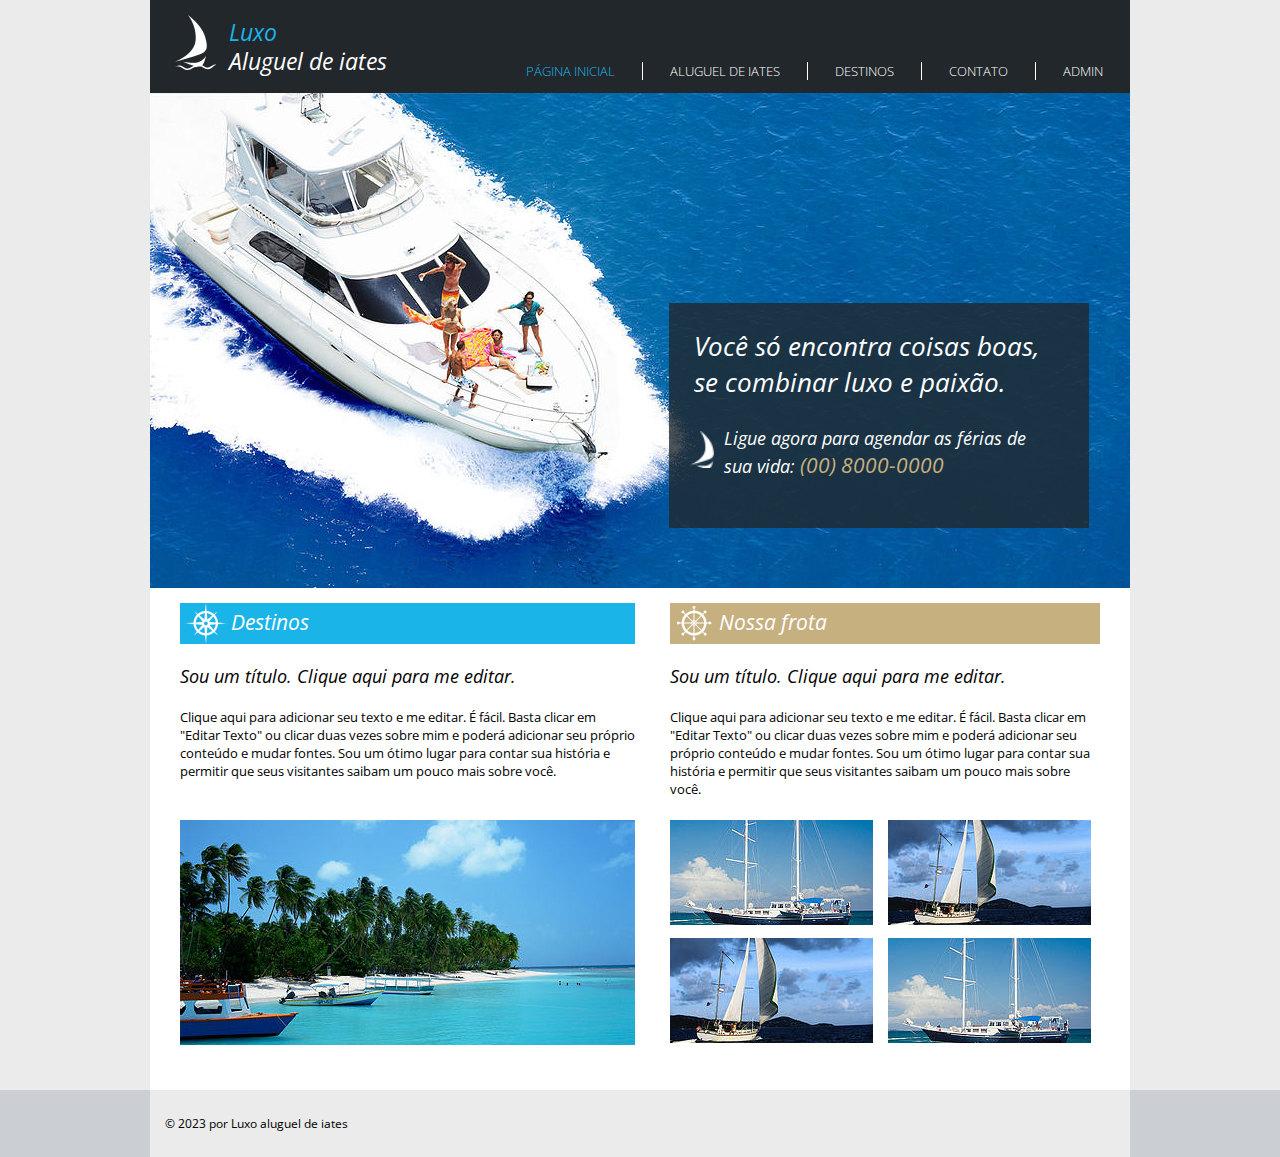
<file: index.html>
<!DOCTYPE html>
<html lang="pt-br">
  <head>
    <meta charset="UTF-8" />
    <meta http-equiv="X-UA-Compatible" content="IE=edge" />
    <meta name="viewport" content="width=device-width, initial-scale=1.0" />
    <title>Luxo - Aluguel de iates</title>
    <link rel="shortcut icon" href="images/barco2.png" type="image/x-icon" />
    <link rel="stylesheet" href="css/default.css" />
    <script src="js/jquery-3.6.4.min.js"></script>
    <script src="js/api.js"></script>
  </head>

  <body>
    <div class="page">
    <header>
      <div id="title">
        <img src="images/barco1.png" alt="ícone de barco" />
        <div class="headtitle">
          <h1>Luxo</h1>
          <h2>Aluguel de iates</h2>
        </div>
      </div>

      <nav>
        <ul class="navmenu">
          <li><a href="index.html" class="accent">Página inicial</a></li>
          <li><a href="aluguel.html">Aluguel de iates</a></li>
          <li><a href="destinos.html">Destinos</a></li>
          <li><a href="contato.html">Contato</a></li>
          <li><a href="admin.html">admin</a></li>
        </ul>
      </nav>
    </header>

    <main>
      <section id="principal">
        <img src="images/barcoprincipal.jpg" alt="barco com pessoas" />
        <div class="box">
          <h2>Você só encontra coisas boas, se combinar luxo e paixão.</h2>
          <div class="insidebox">
            <img src="images/barco2.png" alt="ícone de barco" />
            <p>
              Ligue agora para agendar as férias de sua vida:
              <span>(00) 8000-0000</span>
            </p>
          </div>
        </div>
      </section>

      <div class="topics">
        <section class="destinos">
          <div class="subtitle">
            <img src="images/destino.png" alt="ícone de leme" />
            <h2>Destinos</h2>
          </div>
          <h3>Sou um título. Clique aqui para me editar.</h3>
          <p>
            Clique aqui para adicionar seu texto e me editar. É fácil. Basta
            clicar em "Editar Texto" ou clicar duas vezes sobre mim e poderá
            adicionar seu próprio conteúdo e mudar fontes. Sou um ótimo lugar
            para contar sua história e permitir que seus visitantes saibam um
            pouco mais sobre você.
          </p>

          <img
            src="images/barcodestino.jpg"
            alt="barcos numa praia com coqueiros"
          />
        </section>

        <section class="frota">
          <div class="subtitle">
            <img src="images/nossafrota.png" alt="ícone de leme" />
            <h2>Nossa frota</h2>
          </div>
          <h3>Sou um título. Clique aqui para me editar.</h3>
          <p>
            Clique aqui para adicionar seu texto e me editar. É fácil. Basta
            clicar em "Editar Texto" ou clicar duas vezes sobre mim e poderá
            adicionar seu próprio conteúdo e mudar fontes. Sou um ótimo lugar
            para contar sua história e permitir que seus visitantes saibam um
            pouco mais sobre você.
          </p>

          <div class="container">
            <img src="images/barconossafrota2.jpg" alt="imagem de barco" />
            <img
              src="images/barconossafrota1.jpg"
              alt="imagem de barco com vela"
            />
            <img
              src="images/barconossafrota1.jpg"
              alt="imagem de barco com vela"
            />
            <img src="images/barconossafrota2.jpg" alt="imagem de barco" />
          </div>
        </section>
      </div>
    </main>
    </div>

    <footer>
      <p>© 2023 por Luxo aluguel de iates</p>
    </footer>
  </body>
</html>
</file>
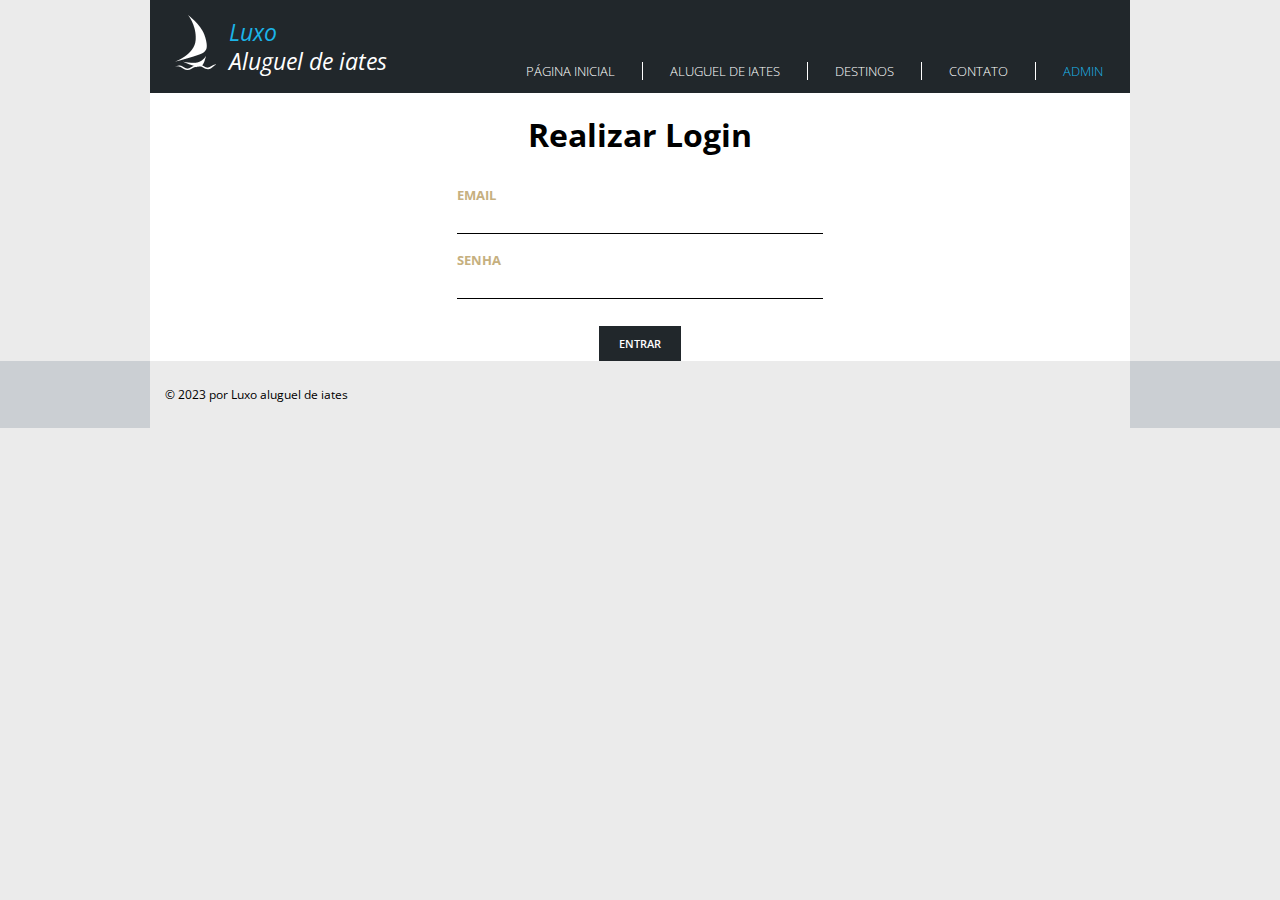
<file: admin.html>
<!DOCTYPE html>
<html lang="pt-br">

<head>
    <meta charset="UTF-8" />
    <meta http-equiv="X-UA-Compatible" content="IE=edge" />
    <meta name="viewport" content="width=device-width, initial-scale=1.0" />
    <title>Luxo - Tripulação</title>
    <link rel="shortcut icon" href="images/barco2.png" type="image/x-icon" />
    <link rel="stylesheet" href="css/default.css" />
    <script src="js/jquery-3.6.4.min.js"></script>
    <script src="js/api.js"></script>
</head>

<body>
    <div class="page">
        <header>
            <div id="title">
                <img src="images/barco1.png" alt="ícone de barco" />
                <div class="headtitle">
                    <h1>Luxo</h1>
                    <h2>Aluguel de iates</h2>
                </div>
            </div>

            <nav>
                <ul class="navmenu">
                    <li><a href="index.html">Página inicial</a></li>
                    <li><a href="aluguel.html">Aluguel de iates</a></li>
                    <li><a href="destinos.html">Destinos</a></li>
                    <li><a href="contato.html">Contato</a></li>
                    <li><a href="admin.html" class="accent">admin</a></li>
                </ul>
            </nav>
        </header>

        <main>
            <h1 class="adminlogin">Realizar Login</h1>
            <form>
                <div class="entr">
                    <label for="email">Email</label>
                    <input type="text" id="user">
                </div>
                <div class="entr">
                    <label for="password">Senha</label>
                    <input type="password" id="password">
                </div>
            </form>
            <div class="buttons">
                <button onclick="fazerLogin()" type="button" class="button">Entrar</button>
            </div>
        </main>
    </div>

    <footer>
        <p>© 2023 por Luxo aluguel de iates</p>
    </footer>
</body>

</html>
</file>
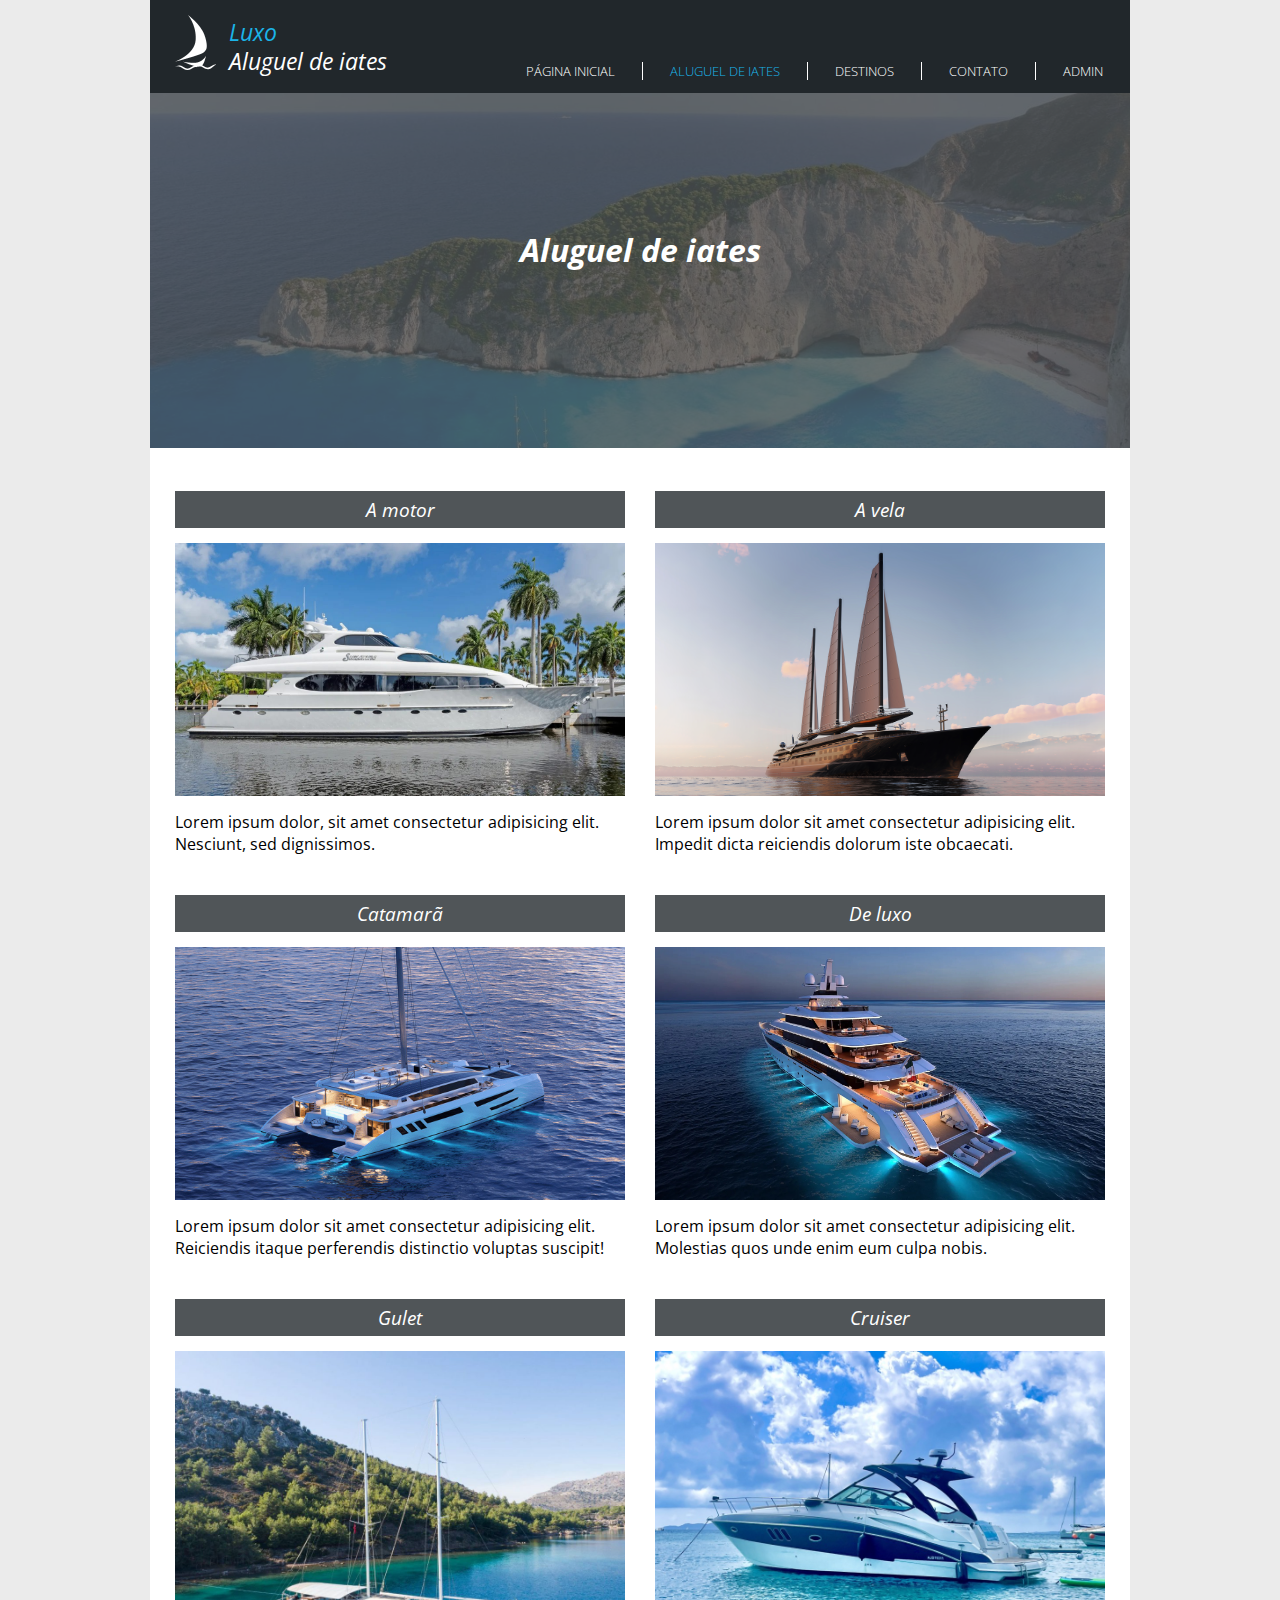
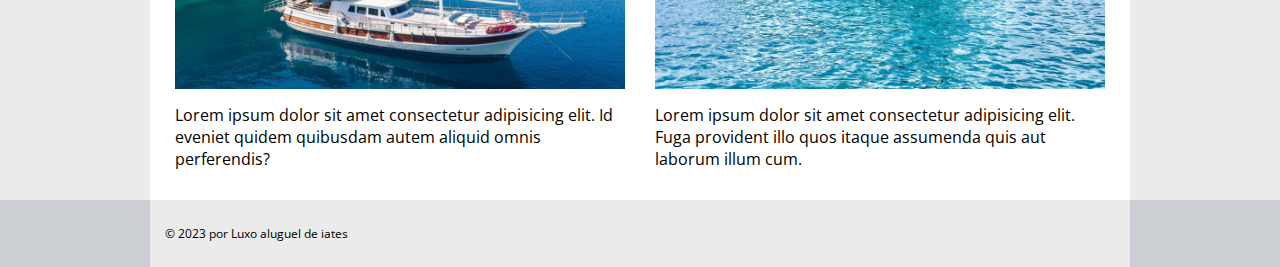
<file: aluguel.html>
<!DOCTYPE html>
<html lang="pt-br">
  <head>
    <meta charset="UTF-8" />
    <meta http-equiv="X-UA-Compatible" content="IE=edge" />
    <meta name="viewport" content="width=device-width, initial-scale=1.0" />
    <title>Luxo - Aluguel de iates</title>
    <link rel="shortcut icon" href="images/barco2.png" type="image/x-icon" />
    <link rel="stylesheet" href="css/default.css" />
    <script src="js/jquery-3.6.4.min.js"></script>
    <script src="js/api.js"></script>

  </head>

  <body>
    <div class="page">
    <header>
      <div id="title">
        <img src="images/barco1.png" alt="ícone de barco" />
        <div class="headtitle">
          <h1>Luxo</h1>
          <h2>Aluguel de iates</h2>
        </div>
      </div>

      <nav>
        <ul class="navmenu">
          <li><a href="index.html">Página inicial</a></li>
          <li><a href="aluguel.html" class="accent">Aluguel de iates</a></li>
          <li><a href="destinos.html">Destinos</a></li>
          <li><a href="contato.html">Contato</a></li>
          <li><a href="admin.html">admin</a></li>
        </ul>
      </nav>
    </header>

    <main>
      <div class="pagtitle">
        <div class="bgtitle"></div>
        <h2>Aluguel de iates</h2>
      </div>

      <section class="aluguel">
        <div>
          <h2>A motor</h2>
          <img src="images/amotor.jpg" alt="imagem de iate a motor" />
          <p>
            Lorem ipsum dolor, sit amet consectetur adipisicing elit. Nesciunt,
            sed dignissimos.
          </p>
        </div>

        <div>
          <h2>A vela</h2>
          <img src="images/avela.png" alt="imagem de iate a vela" />
          <p>
            Lorem ipsum dolor sit amet consectetur adipisicing elit. Impedit
            dicta reiciendis dolorum iste obcaecati.
          </p>
        </div>

        <div>
          <h2>Catamarã</h2>
          <img src="images/catamaran.jpg" alt="imagem de catamarã" />
          <p>
            Lorem ipsum dolor sit amet consectetur adipisicing elit. Reiciendis
            itaque perferendis distinctio voluptas suscipit!
          </p>
        </div>

        <div>
          <h2>De luxo</h2>
          <img src="images/deluxo.jpg" alt="imagem de iate de luxo" />
          <p>
            Lorem ipsum dolor sit amet consectetur adipisicing elit. Molestias
            quos unde enim eum culpa nobis.
          </p>
        </div>

        <div>
          <h2>Gulet</h2>
          <img src="images/gulet.jpg" alt="imagem de iate gulet" />
          <p>
            Lorem ipsum dolor sit amet consectetur adipisicing elit. Id eveniet
            quidem quibusdam autem aliquid omnis perferendis?
          </p>
        </div>

        <div>
          <h2>Cruiser</h2>
          <img src="images/cruiser.jpeg" alt="imagem de iate cruiser" />
          <p>
            Lorem ipsum dolor sit amet consectetur adipisicing elit. Fuga
            provident illo quos itaque assumenda quis aut laborum illum cum.
          </p>
        </div>
      </section>
    </main>
    </div>

    <footer>
      <p>© 2023 por Luxo aluguel de iates</p>
    </footer>
  </body>
</html>
</file>
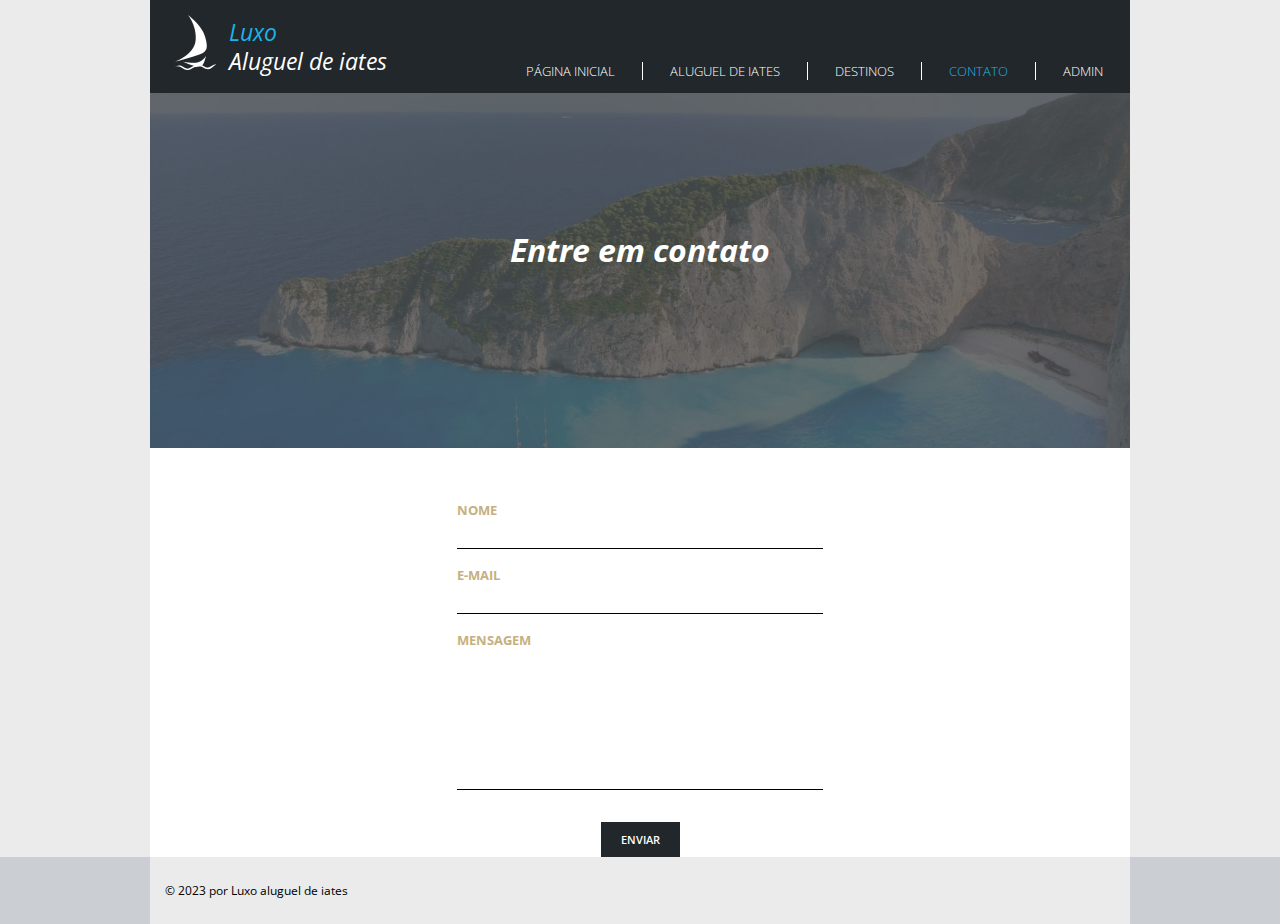
<file: contato.html>
<!DOCTYPE html>
<html lang="pt-br">

<head>
  <meta charset="UTF-8" />
  <meta http-equiv="X-UA-Compatible" content="IE=edge" />
  <meta name="viewport" content="width=device-width, initial-scale=1.0" />
  <title>Luxo - Contato</title>
  <link rel="shortcut icon" href="images/barco2.png" type="image/x-icon" />
  <link rel="stylesheet" href="css/default.css" />
  <script src="js/jquery-3.6.4.min.js"></script>
  <script src="js/api.js"></script>
</head>

<body>
  <div class="page">
    <header>
      <div id="title">
        <img src="images/barco1.png" alt="ícone de barco" />
        <div class="headtitle">
          <h1>Luxo</h1>
          <h2>Aluguel de iates</h2>
        </div>
      </div>

      <nav>
        <ul class="navmenu">
          <li><a href="index.html">Página inicial</a></li>
          <li><a href="aluguel.html">Aluguel de iates</a></li>
          <li><a href="destinos.html">Destinos</a></li>
          <li><a href="contato.html" class="accent">Contato</a></li>
          <li><a href="admin.html">admin</a></li>
        </ul>
      </nav>
    </header>

    <main>
      <div class="pagtitle">
        <div class="bgtitle"></div>
        <h2>Entre em contato</h2>
      </div>

      <form>
        <div class="entry">
          <label for="nome">Nome</label>
          <input type="text" id="nome" />
        </div>

        <div class="entry">
          <label for="email">E-mail</label>
          <input type="email" id="email" />
        </div>

        <div class="entry">
          <label for="msg">Mensagem</label>
          <textarea cols="40" rows="7" id="msg"></textarea>
        </div>

      </form>

      <div class="buttons">
        <button onclick="enviarFormulario()" class="button" type="button">Enviar</button>
      </div>

    </main>
  </div>

  <footer>
    <p>© 2023 por Luxo aluguel de iates</p>
  </footer>
</body>

</html>
</file>
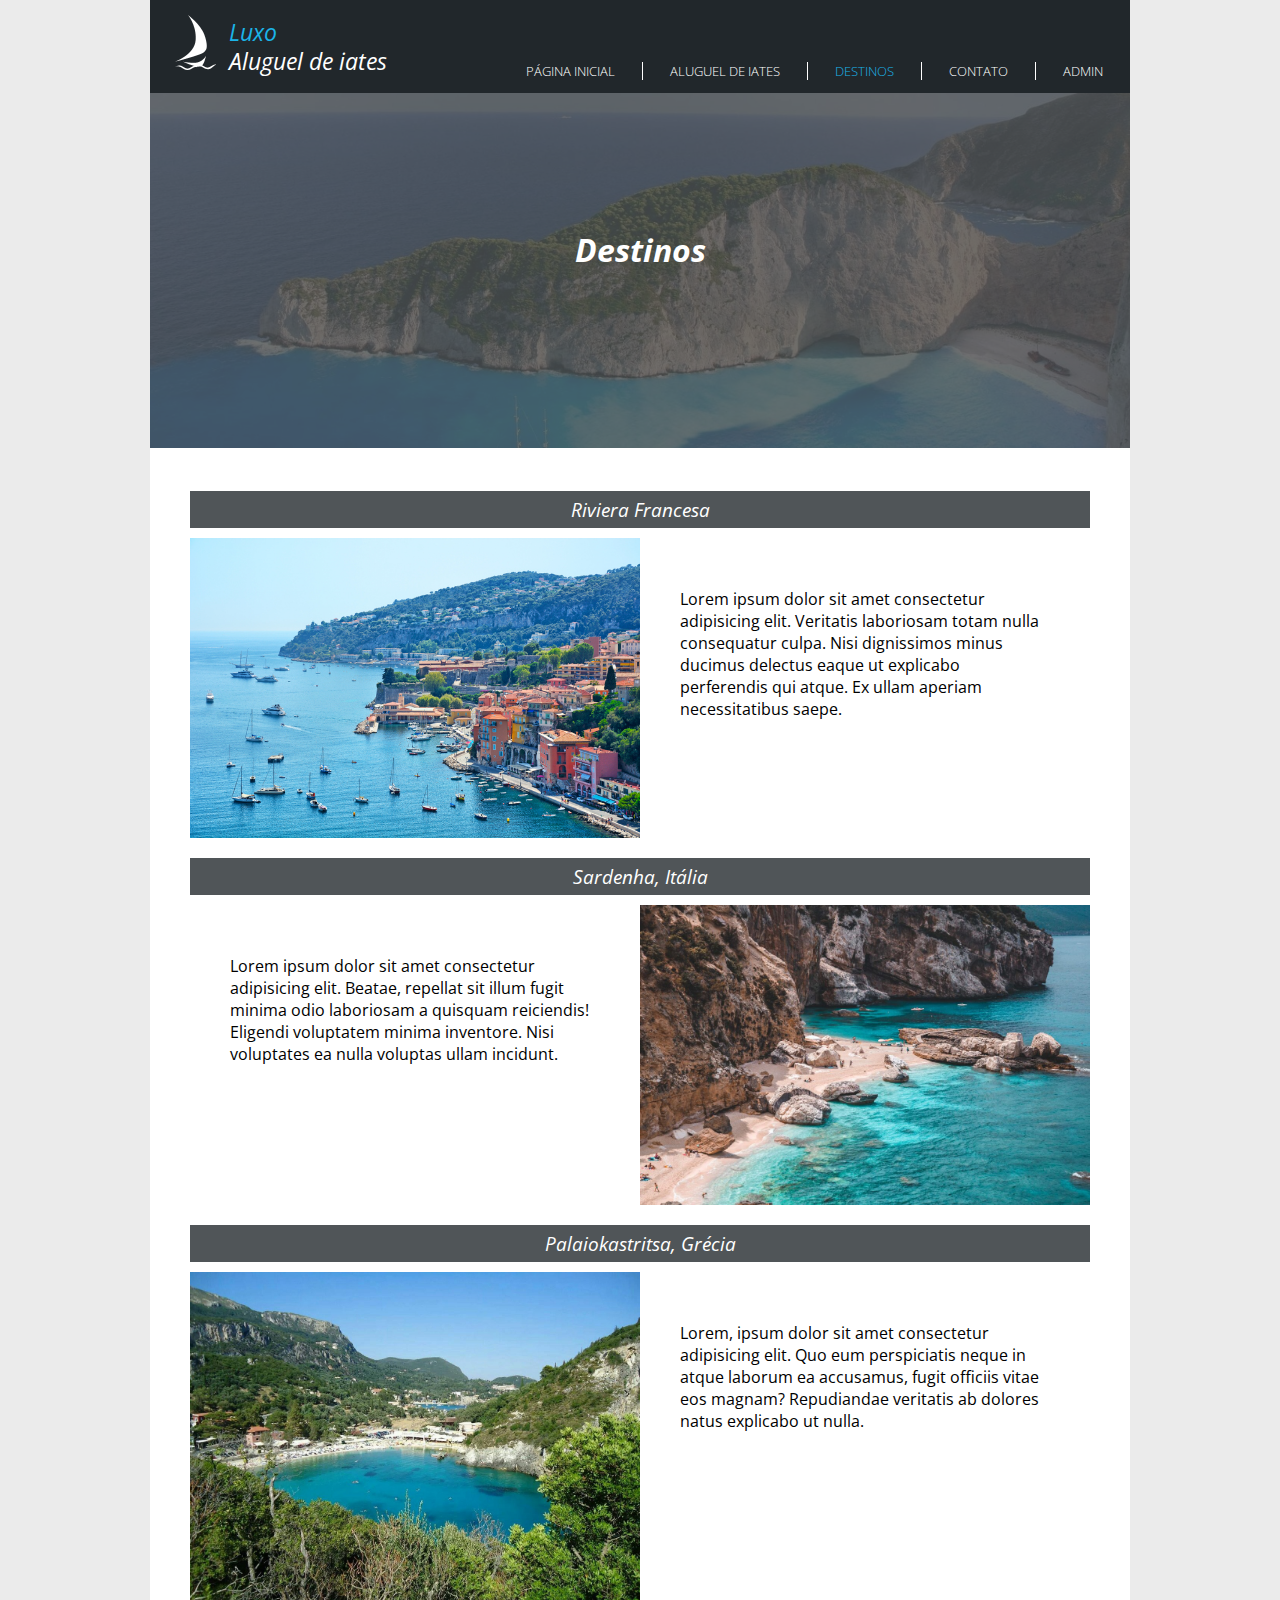
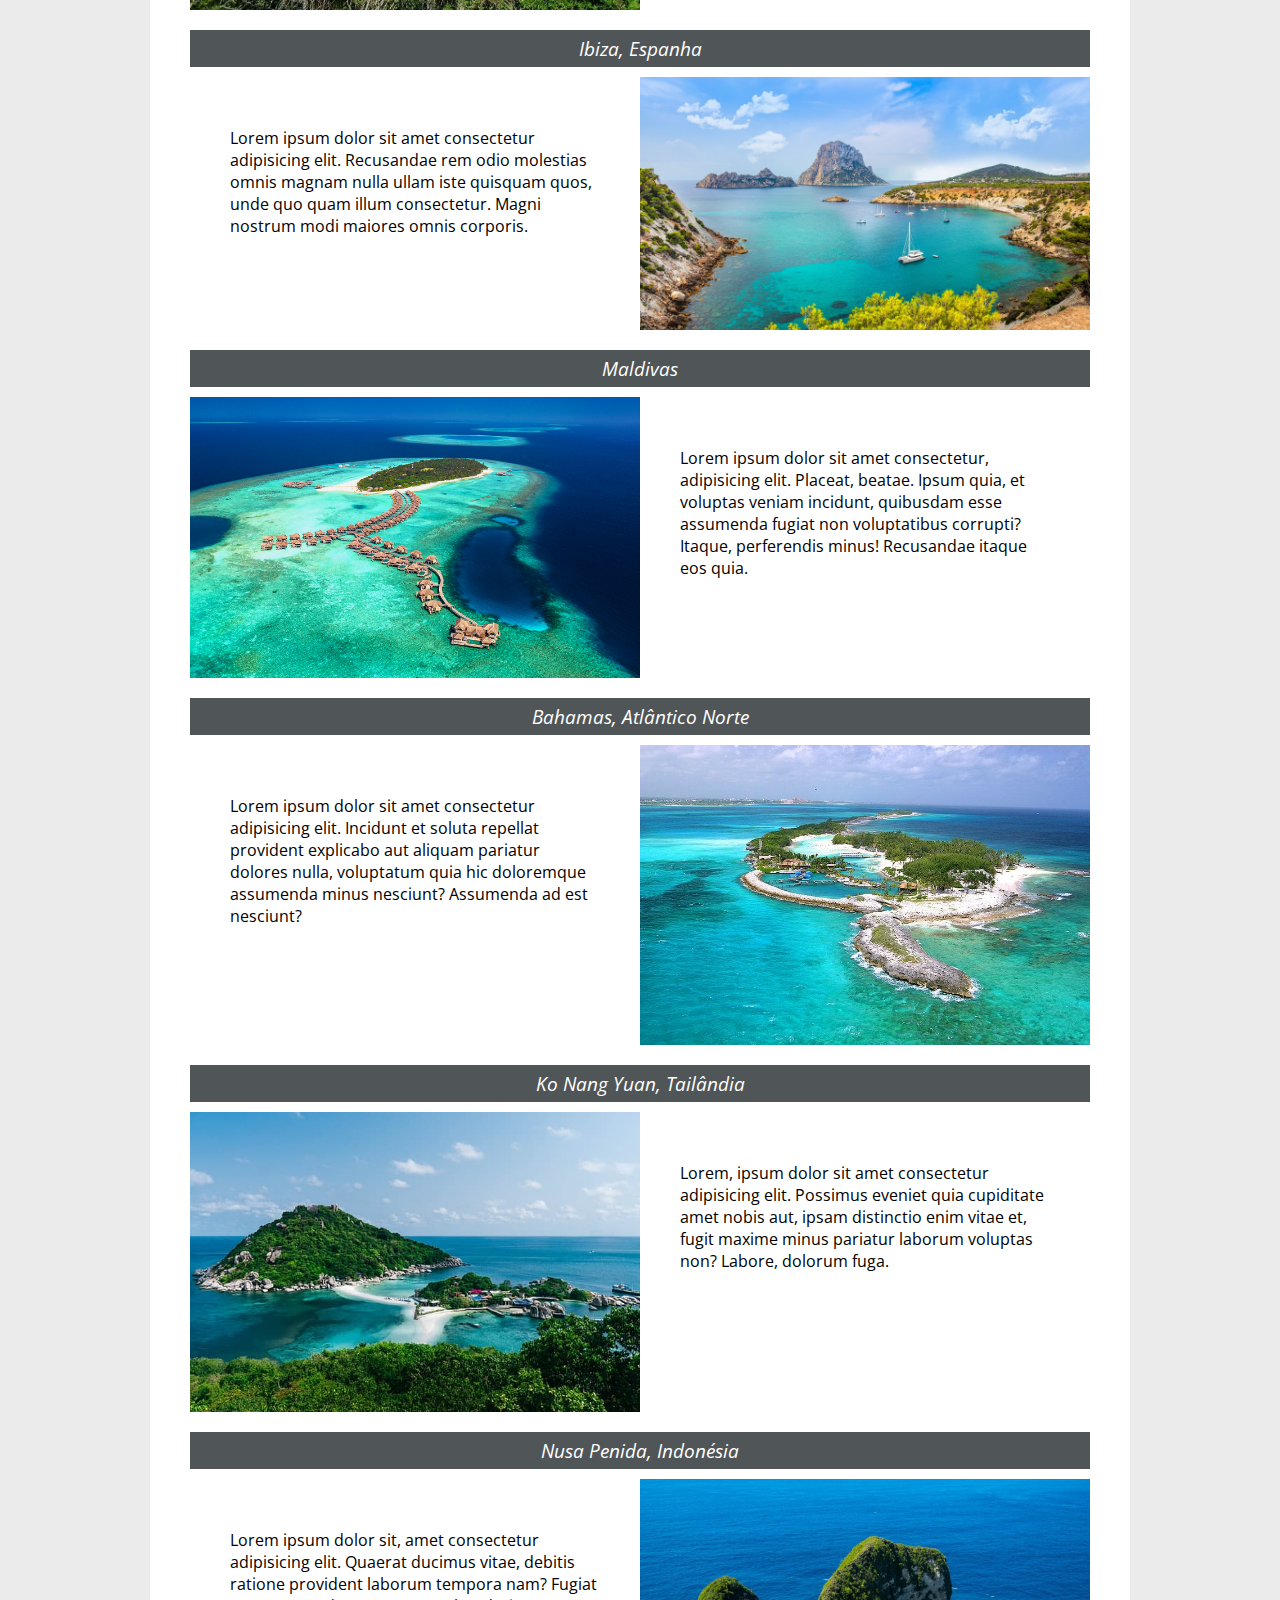
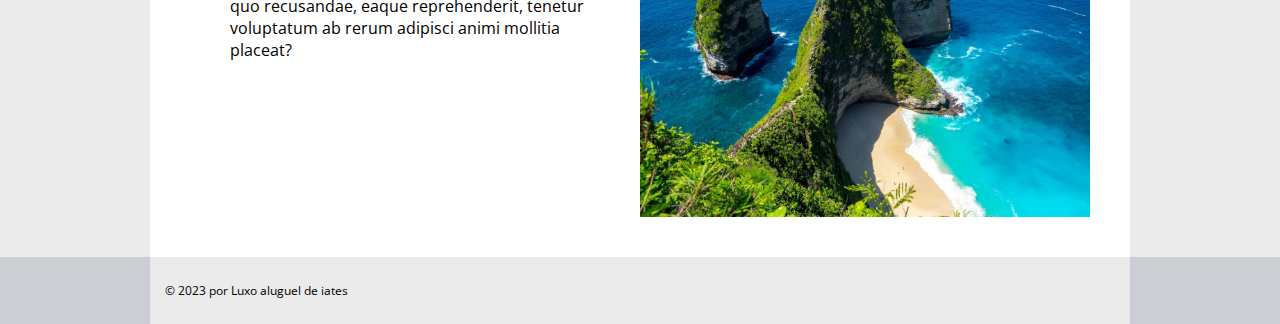
<file: destinos.html>
<!DOCTYPE html>
<html lang="pt-br">
  <head>
    <meta charset="UTF-8" />
    <meta http-equiv="X-UA-Compatible" content="IE=edge" />
    <meta name="viewport" content="width=device-width, initial-scale=1.0" />
    <title>Luxo - Destinos</title>
    <link rel="shortcut icon" href="images/barco2.png" type="image/x-icon" />
    <link rel="stylesheet" href="css/default.css" />
    <script src="js/jquery-3.6.4.min.js"></script>
    <script src="js/api.js"></script>
  </head>

  <body>
    <div class="page">
    <header>
      <div id="title">
        <img src="images/barco1.png" alt="ícone de barco" />
        <div class="headtitle">
          <h1>Luxo</h1>
          <h2>Aluguel de iates</h2>
        </div>
      </div>

      <nav>
        <ul class="navmenu">
          <li><a href="index.html">Página inicial</a></li>
          <li><a href="aluguel.html">Aluguel de iates</a></li>
          <li><a href="destinos.html" class="accent">Destinos</a></li>
          <li><a href="contato.html">Contato</a></li>
          <li><a href="admin.html">admin</a></li>
        </ul>
      </nav>
    </header>

    <main>
      <div class="pagtitle">
        <div class="bgtitle"></div>
        <h2>Destinos</h2>
      </div>

      <section class="destination">
        <h2>Riviera Francesa</h2>
        <div>
          <img
            src="images/rivierafrancesa.jpg"
            alt="Riviera Francesa, Costa Azul da França"
          />
          <p>
            Lorem ipsum dolor sit amet consectetur adipisicing elit. Veritatis
            laboriosam totam nulla consequatur culpa. Nisi dignissimos minus
            ducimus delectus eaque ut explicabo perferendis qui atque. Ex ullam
            aperiam necessitatibus saepe.
          </p>
        </div>

        <h2>Sardenha, Itália</h2>
        <div>
          <p>
            Lorem ipsum dolor sit amet consectetur adipisicing elit. Beatae,
            repellat sit illum fugit minima odio laboriosam a quisquam
            reiciendis! Eligendi voluptatem minima inventore. Nisi voluptates ea
            nulla voluptas ullam incidunt.
          </p>
          <img src="images/sardenha.jpg" alt="praia de Sardenha, Itália" />
        </div>

        <h2>Palaiokastritsa, Grécia</h2>
        <div>
          <img
            src="images/paleokastritsa.jpg"
            alt="Paleokastritsa beach, Grécia"
          />
          <p>
            Lorem, ipsum dolor sit amet consectetur adipisicing elit. Quo eum
            perspiciatis neque in atque laborum ea accusamus, fugit officiis
            vitae eos magnam? Repudiandae veritatis ab dolores natus explicabo
            ut nulla.
          </p>
        </div>

        <h2>Ibiza, Espanha</h2>
        <div>
          <p>
            Lorem ipsum dolor sit amet consectetur adipisicing elit. Recusandae
            rem odio molestias omnis magnam nulla ullam iste quisquam quos, unde
            quo quam illum consectetur. Magni nostrum modi maiores omnis
            corporis.
          </p>
          <img src="images/ibiza.jpg" alt="praia de Ibiza, Espanha" />
        </div>

        <h2>Maldivas</h2>
        <div>
          <img src="images/maldivas.jpg" alt="Maldivas" />
          <p>
            Lorem ipsum dolor sit amet consectetur, adipisicing elit. Placeat,
            beatae. Ipsum quia, et voluptas veniam incidunt, quibusdam esse
            assumenda fugiat non voluptatibus corrupti? Itaque, perferendis
            minus! Recusandae itaque eos quia.
          </p>
        </div>

        <h2>Bahamas, Atlântico Norte</h2>
        <div>
          <p>
            Lorem ipsum dolor sit amet consectetur adipisicing elit. Incidunt et
            soluta repellat provident explicabo aut aliquam pariatur dolores
            nulla, voluptatum quia hic doloremque assumenda minus nesciunt?
            Assumenda ad est nesciunt?
          </p>
          <img src="images/bahamas.jpg" alt="Bahamas" />
        </div>

        <h2>Ko Nang Yuan, Tailândia</h2>
        <div>
          <img
            src="images/konangyuang.jpg"
            alt="ilha de Ko Nang Yuan, Tailândia"
          />
          <p>
            Lorem, ipsum dolor sit amet consectetur adipisicing elit. Possimus
            eveniet quia cupiditate amet nobis aut, ipsam distinctio enim vitae
            et, fugit maxime minus pariatur laborum voluptas non? Labore,
            dolorum fuga.
          </p>
        </div>

        <h2>Nusa Penida, Indonésia</h2>
        <div>
          <p>
            Lorem ipsum dolor sit, amet consectetur adipisicing elit. Quaerat
            ducimus vitae, debitis ratione provident laborum tempora nam? Fugiat
            quo recusandae, eaque reprehenderit, tenetur voluptatum ab rerum
            adipisci animi mollitia placeat?
          </p>
          <img src="images/nusapenida.jpg" alt="Nusa Penida, Indonésia" />
        </div>
      </section>
    </main>
    </div>

    <footer>
      <p>© 2023 por Luxo aluguel de iates</p>
    </footer>
  </body>
</html>
</file>
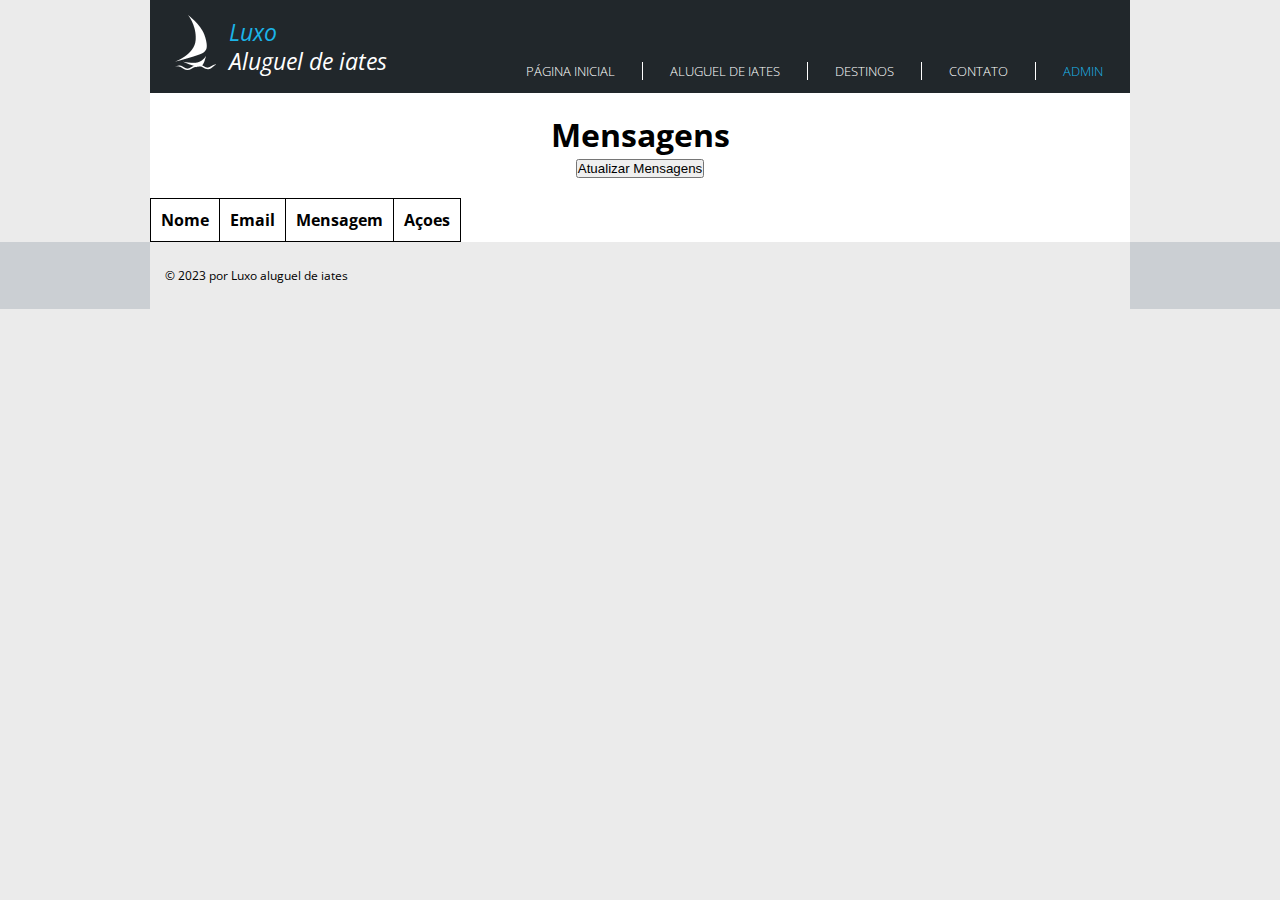
<file: mensagens.html>
<!DOCTYPE html>
<html lang="pt-br">

<head>
    <meta charset="UTF-8" />
    <meta http-equiv="X-UA-Compatible" content="IE=edge" />
    <meta name="viewport" content="width=device-width, initial-scale=1.0" />
    <title>Luxo - Tripulação</title>
    <link rel="shortcut icon" href="images/barco2.png" type="image/x-icon" />
    <link rel="stylesheet" href="css/default.css" />
    <script src="js/jquery-3.6.4.min.js"></script>
    <script src="js/api.js"></script>
</head>

<body>
    <div class="page">
        <header>
            <div id="title">
                <img src="images/barco1.png" alt="ícone de barco" />
                <div class="headtitle">
                    <h1>Luxo</h1>
                    <h2>Aluguel de iates</h2>
                </div>
            </div>

            <nav>
                <ul class="navmenu">
                    <li><a href="index.html">Página inicial</a></li>
                    <li><a href="aluguel.html">Aluguel de iates</a></li>
                    <li><a href="destinos.html">Destinos</a></li>
                    <li><a href="contato.html">Contato</a></li>
                    <li><a href="admin.html" class="accent">admin</a></li>
                </ul>
            </nav>
        </header>

        <main>
            <div class="msgAdmin">
                <h1>Mensagens</h1>
                <div id="buttonADM">
                    <button>Atualizar Mensagens</button>
                </div>
            </div>
            <div class="tableAdmin" >
                <table>
                    <thead>
                        <tr class="rowAdmin">
                            <th>Nome</th>
                            <th>Email</th>
                            <th>Mensagem</th>
                            <th colspan="2">Açoes</th>
                        </tr>
                    </thead>
                    <tbody id="corpotabela">

                    </tbody>
                </table>
            </div>
        </main>
    </div>

    <footer>
        <p>© 2023 por Luxo aluguel de iates</p>
    </footer>
</body>

</html>
</file>
<file: css/default.css>
/* font */

@import url('https://fonts.googleapis.com/css2?family=Open+Sans:ital,wght@0,300;0,400;0,500;0,600;0,700;0,800;1,300;1,400;1,500;1,600;1,700;1,800&display=swap');

/* var */

:root {
    --background: #EBEBEB;
    --darkblue: #21272b;
    --box: #21272bc9;
    --lightblue: #1bb4e8;
    --ocher: #c6b07f;
    --footer: #CBCFD3;
    --pagefont: 'Open Sans', sans-serif;
}

/* all */

* {
    margin: 0;
    padding: 0;
    box-sizing: border-box;
}

body {
    background-color: var(--background);
    font-family: var(--pagefont);
}

.page {
    margin: 0 auto;
    width: 980px;
}

/* header */

header {
    background-color: var(--darkblue);
    height: 93px;
    display: flex;
    justify-content: space-between;
    padding-bottom: 5px;
    position: fixed;
    width: 980px;
    z-index: 1;
}

.accent {
    color: var(--lightblue) !important;
}

#title {
    display: flex;
    align-items: end;
    color: white;
    margin: 0 0 10px 20px;
}

#title img {
    margin: 0 13px 8px 5px;
}

#title h1 {
    color: var(--lightblue);
}

#title h1, #title h2 {
    font: italic 400 1.46em var(--pagefont);
    line-height: 29px;
}

#title h2 {
    padding-bottom: 2px;
}

.headtitle {
    flex-direction: column;
}

/* menu */

.navmenu {
    margin-top: 62px;
    display: flex;
    list-style: none;
}

.navmenu li {
    padding: 0 27px;
    font-size: 0.8em;
    font-weight: 300;
    border-left: 0.5px solid white;
}

.navmenu li:first-of-type {
    border: 0px;
}

.navmenu a {
    color: white;
    text-decoration: none;
    text-transform: uppercase;
    transition: 0.5s;
}

.navmenu a:hover {
    color: var(--lightblue);
}

/* main */

main {
    background-color: white;
    padding-top: 93px;
}

.bgtitle {
    background: url(../images/header.jpg);
    background-size: cover;
    padding-top: 355px;
    filter: brightness(0.25) opacity(0.75);
}

.pagtitle h2 {
    text-align: center;
    font: italic 700 2em var(--pagefont);
    color: white;
    position: relative;
    bottom: 220px;
}

/* principal */

#principal {
    font-style: italic;
    color: white;
    display: flex;
}

.box {
    position: relative;
    background-color: var(--box);
    min-width: 420px;
    height: 225px;
    top: 210px;
    left: -461px;
    padding: 25px 45px 40px 20px;
}

#principal h2 {
    font-size: 1.62em;
    font-weight: 400;
    padding-left: 5px;
}

.insidebox {
    padding-top: 26px;
    display: flex;
}

.insidebox img {
    margin: 5px 10px 0 0;
    height: 37px;
}

#principal p {
    font-size: 1.1em;
}

#principal span {
    color: var(--ocher);
    font-size: 1.2em;
}

/* topics */

.topics {
    display: grid;
    grid-template-columns: repeat(2, 1fr);
    gap: 35px;
    margin: 15px 30px 0 30px;
    padding-bottom: 40px;
}

.subtitle {
    color: white;
    display: flex;
}

.subtitle h2 {
    font: italic 400 1.3em var(--pagefont);
    margin-top: 5px;
}

.destinos .subtitle {
    background-color: var(--lightblue);
}

.destinos .subtitle img {
    margin: 0 5px;
}

.frota .subtitle {
    background-color: var(--ocher);
}

.frota .subtitle img {
    margin: 3px 7px;
}

.topics h3 {
    font: italic 400 1.1em var(--pagefont);
    padding: 20px 0 10px 0;
}

.topics p {
    font: 400 0.8em var(--pagefont);
    padding: 10px 0 22px 0;
}

.destinos p {
    margin-bottom: 18px;
}

.container {
    display: grid;
    grid-template-rows: repeat(2, 1fr);
    grid-template-columns: repeat(2, 1fr);
    row-gap: 13px;
    column-gap: 5px;
}

/* aluguel */

.aluguel {
    max-width: 930px;
    margin: 0 auto;
    padding-bottom: 20px;
    display: grid;
    grid-template-columns: repeat(2, 1fr);
    gap: 30px;
}

.aluguel img {
    max-width: 450px;
    margin: 15px 0 10px;
}

.aluguel p {
    margin-bottom: 10px;
}

.aluguel h2 {
    color: white;
    background-color: var(--box);
    padding: 5px;
    text-align: center;
    font: italic 400 1.2em var(--pagefont);
}

/* destinos */

.destination {
    max-width: 900px;
    margin: 0 auto;
    padding-bottom: 20px;
}

.destination div {
    display: flex;
}

.destination img {
    max-width: 450px;
    margin: 10px 0 20px;
}

.destination p {
    padding: 60px 40px 0;
}

.destination h2 {
    color: white;
    background-color: var(--box);
    padding: 5px;
    text-align: center;
    font: italic 400 1.2em var(--pagefont);
}

/* tripulação */

.trip {
    margin: 0 50px;
    padding-bottom: 40px;
    text-indent: 15px;
    line-height: 1.5em;
}

/* contato */

form {
    padding: 0 10px 20px;
    max-width: 400px;
    margin: 0 auto;
}

form div {
    padding: 7px;
}

form label {
    font: normal 700 0.8em var(--pagefont);
    color: var(--ocher);
    cursor: text;
    text-transform: uppercase;
}

#nome, #email {
    width: 100%;
    padding: 5px;
    outline: 0;
    border: 0;
    border-bottom: 1px solid;
    font-family: var(--pagefont);
}

textarea {
    width: 100%;
    resize: none;
    margin-top: 3px;
    padding: 5px;
    outline: 0;
    border: 0;
    border-bottom: 1px solid;
    font-family: var(--pagefont);
}

.buttons {
    display: flex;
    justify-content: space-around;
}

.button {
    padding: 10px 20px;
    border: none;
    font: normal 600 0.7em var(--pagefont);
    background-color: var(--darkblue);
    color: white;
    text-transform: uppercase;
    transition: 0.3s;
}

.button:hover {
    background-color: var(--box);
    cursor: pointer;
}

/* footer */

footer {
    font-size: 0.75em;
    background-color: var(--footer);
}

footer p {
    width: 980px;
    padding: 25px 0;
    background-color: var(--background);
    margin: 0 auto;
    text-indent: 15px;
}

/* Admin */

.adminlogin {
    text-align: center;
    margin: 20px;
}

#user, #password {
    width: 100%;
    padding: 5px;
    outline: 0;
    border: 0;
    border-bottom: 1px solid;
    font-family: var(--pagefont);
}

/* Mensagens */

.msgAdmin {
    text-align: center;
    padding: 20px 0 20px 0;
}


tr:hover {
    background-color: #D6EEEE;
}

.table


table {
    width: auto;
    margin: 0 auto;
}


tr {
    text-align: center;
}

.tableAdmin{
    width: 80%;
}

table, th, td {
    border: 1px solid black;
    border-collapse: collapse;
}

th, td {
    padding: 10px;
}

.clickable:hover {
    cursor: pointer;
}

.lida {
  font-weight: normal;
  color: gray;
}

.nao-lida {
    font-weight: bold;

}
</file>
